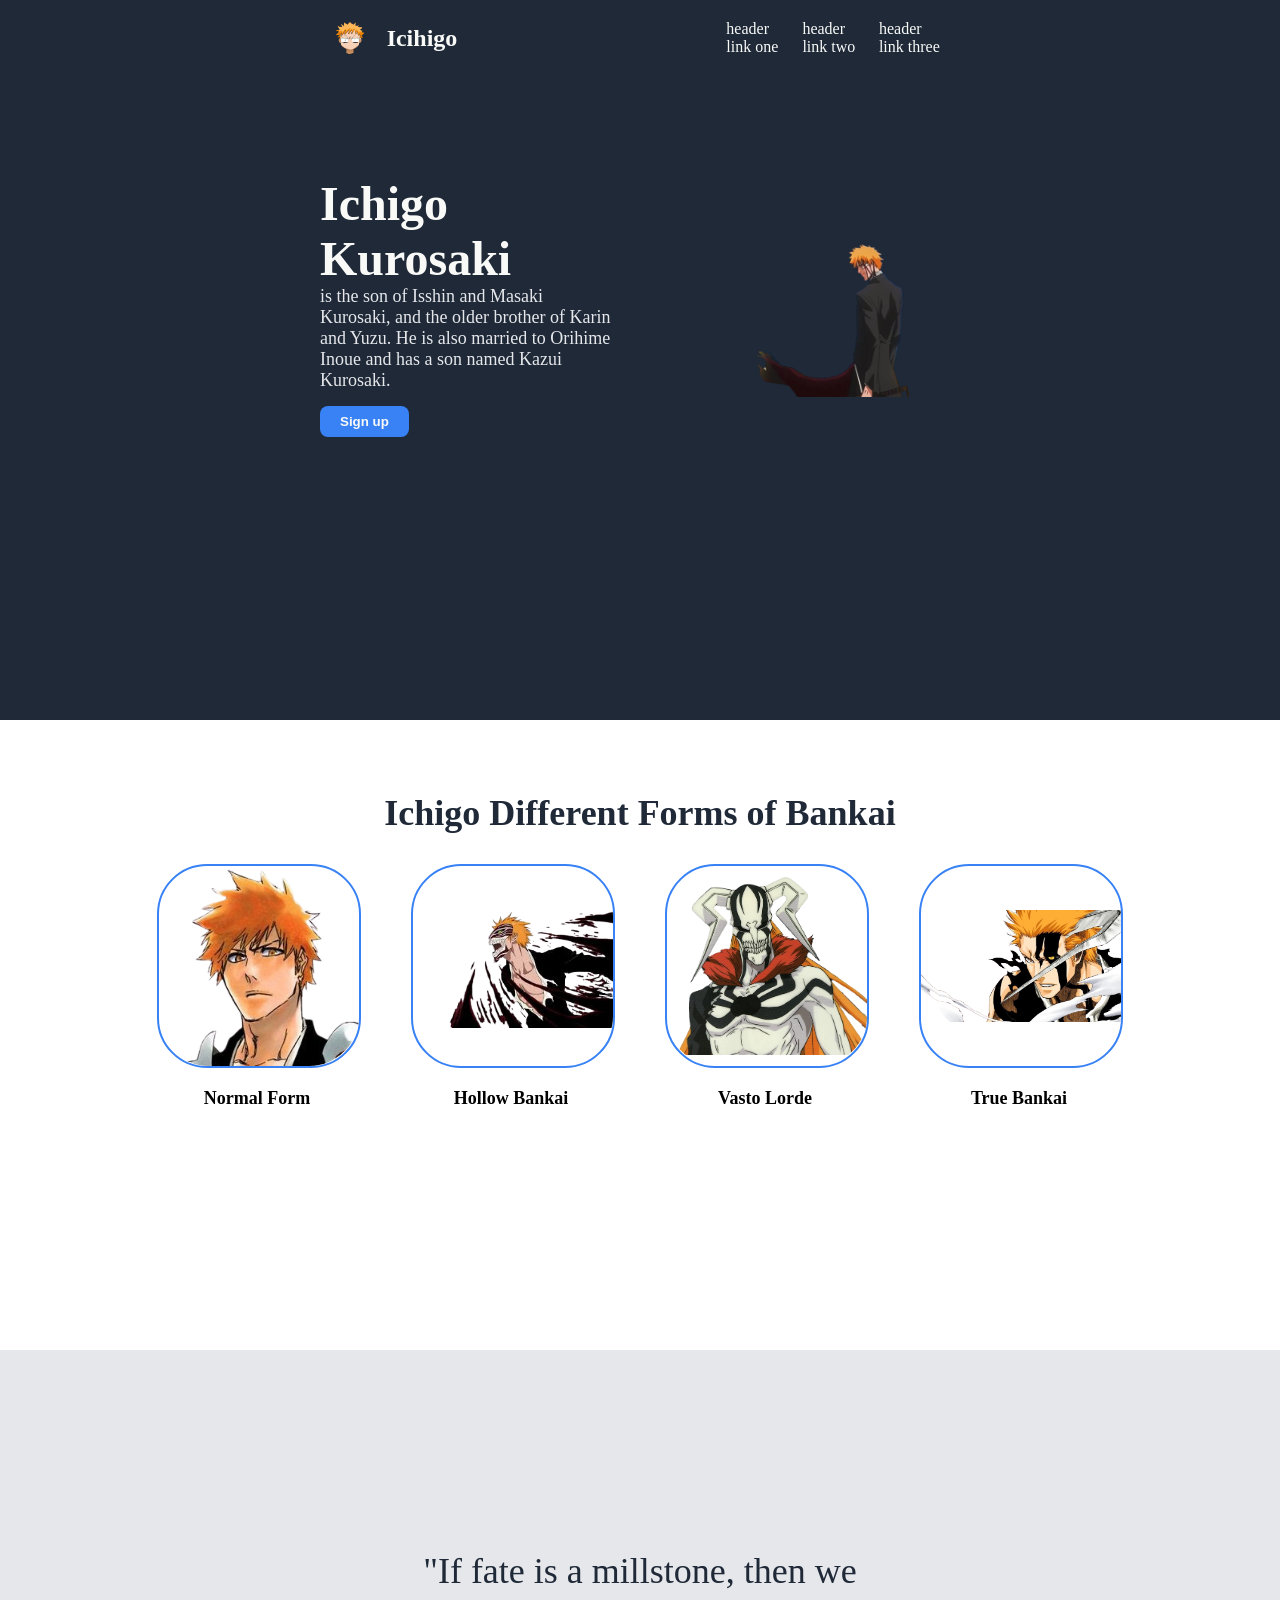
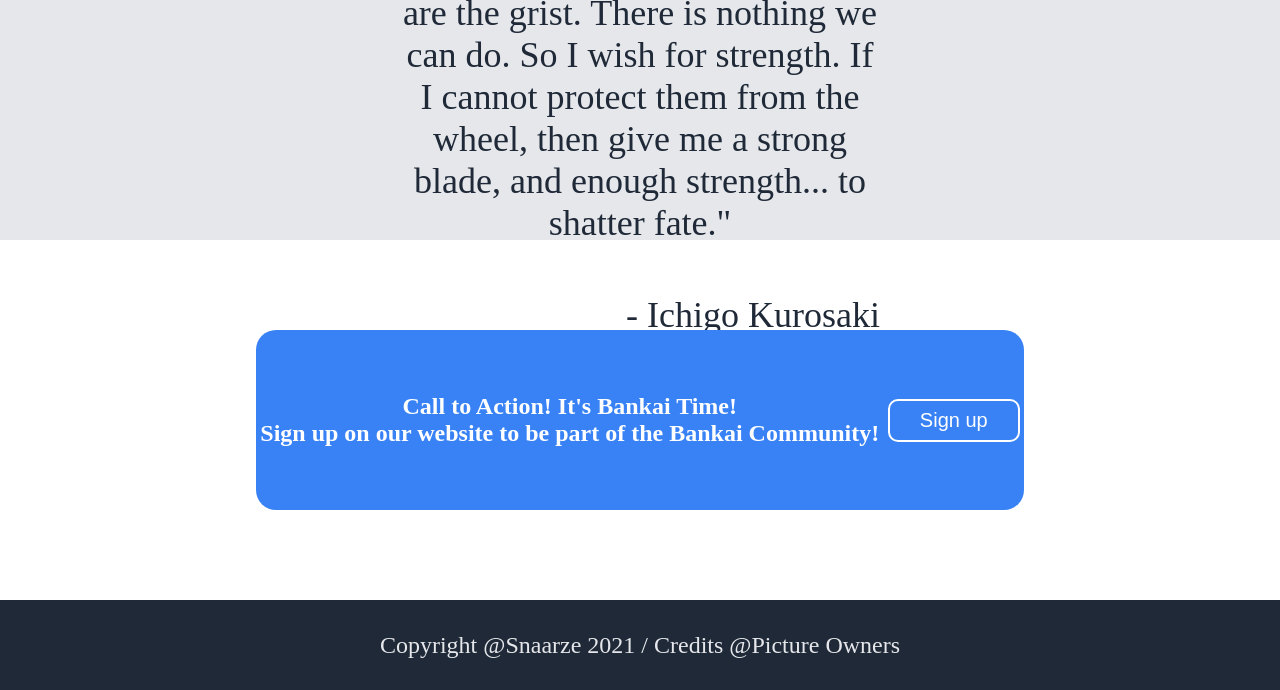
<file: index.html>
<!DOCTYPE html>
<html lang="en">
<head>
    <meta charset="UTF-8">
    <meta name="viewport" content="width=device-width, initial-scale=1.0">
    <title>Landing Page</title>
    <link rel="stylesheet" href="style.css">
</head>
<body>
    <div class="container">
        <div class="first-section">
            <div class="nav-bar">
               <div class="logo-container">
                <img  class="imgs"src="./img/516-5164946_chibi-ichigo-face-01-by-dehiar-on-deviantart-removebg-preview.png" alt="">
               <h1 class="header-text">Icihigo</h1>
               </div>

                <ul>
                    <li><a href="">header link one</a></li>
                    <li><a href="">header link two</a></li>
                    <li><a href="">header link three</a></li>
                </ul>
            </div>
            <div class="main-section">
                <div class="left-section">
                    <h1 class="hero-text">Ichigo Kurosaki</h1>
                    <p class="sub-hero-text">is the son of Isshin and Masaki Kurosaki, and the older brother of Karin and Yuzu. He is also married to Orihime Inoue and has a son named Kazui Kurosaki.</p>
                    <div class="btn-container">
                        <button class="signUp-btn">Sign up</button>
                    </div>
                </div>
                <div class="right-section">
                    <img class="img" src="./img/maxresdefault-removebg-preview.png" alt="">
                </div>
            </div>
        </div>
        <div class="second-section">
            <h1 class="h1-title">
                Ichigo Different Forms of Bankai
            </h1>
            <div class="card-container">
                <div class="card">
                    <div class="content">
                        <img src="./img/f49b7393558f3be6927c7977d6b62aa49392d983r1-250-250v2_00-removebg-preview.png" alt="">
                    </div>
                    <div class="text-content">Normal Form</div>
                </div>
                <div class="card">
                    <div class="content">
                        <img src="./img/images-removebg-preview.png" alt="">
                    </div>
                    <div class="text-content">Hollow Bankai</div>
                </div>
                <div class="card">
                    <div class="content">
                        <img src="./img/HD-wallpaper-ichigo-vasto-lorde-bleach-ichigo-vasto-lorde-removebg-preview.png" alt="">
                    </div>
                    <div class="text-content">Vasto Lorde</div>
                </div>
                <div class="card">
                    <div class="content">
                      <img src="./img/what-is-ichigos-true-bankai-removebg-preview.png" alt="">
                    </div>
                    <div class="text-content">True Bankai</div>
                </div>
            </div>
        </div>
        <div class="third-section">
            <div class="qoute-container">
               <p class="qoute-text">
                "If fate is a millstone, then we are the grist. There is nothing we can do. So I wish for strength. If I cannot protect them from the wheel, then give me a strong blade, and enough strength... to shatter fate."
            </p>
            <p class="text-author">
                - Ichigo Kurosaki
            </p>
            </div>
        </div>
        <div class="fourth-section">
            <div class="community-container">
                <div class="Lsection">
                    <p>Call to Action! It's Bankai Time!</p>
                    <p>Sign up on our website to be part of the Bankai Community!</p>
                </div>
                <div class="Rsection">
                    <button class="btn-signup">
                        Sign up
                    </button>
                </div>
            </div>
        </div>
        <div class="footer-section">
            Copyright @Snaarze 2021  / Credits @Picture Owners
        </div>
    </div>
</body>
</html>
</file>
<file: style.css>
* {
    padding: 0;
    margin: 0;
}

body, .container{
    width: auto;
    height: 240vh;
}

.first-section {
    background-color: #1f2937;
    height: 80vh;
    padding: 0px 320px;
}

.second-section{
    display: flex;
    flex-direction: column;
    justify-content: center;
    align-items: center;
    height: 70vh;
}

.third-section{
    background-color: #e5e7eb;
    height: 10vh;
    padding: 200px 400px;
}

.fourth-section {
    height: 40vh;
}
.fourth-section , .community-container{
    display: flex;
    justify-content: center;
    align-items: center;
    border-radius: 20px;
}



.community-container{
    height: 20vh;
    background-color: #3882f6;
    width: 60%;
    justify-content: space-around;
}

.footer-section{
    height: 10vh;
    background-color: #1f2937;
    display: flex;
    align-items: center;
    justify-content: center;
    color: #e5e7eb;
    font-size: 24px;
}

.nav-bar, .nav-bar ul {
    display: flex;
    justify-content: space-between;
    align-items: center;
    gap: 20px;
    padding: 10px;
}

.img {
    width: 100%;
    height: auto;
    -webkit-transform: scaleX(-1);
    transform: scaleX(-1);
}

.imgs {
    width: 10%;
}


li , a {
    text-decoration: none;
    list-style-type: none;
    color: #f9faf8;
}

.left-section, .right-section {
    width: 50%;
    display: flex;
    flex-direction: column;
    justify-content: center;
}

.nav-bar {
    margin-bottom: 100px;
}

.header-text {
    font-size: 24px;
    color: #f9faf8;
}

.hero-text {
    font-size: 48px;
    font-weight: bolder;
    color: #f9faf8;
}

.sub-hero-text {
    font-size: 18px;
    color: #e5e7eb;
}

.main-section{
    display: flex;
    flex-direction: row;
    gap: 50px;
}

.logo-container{
    display: flex;
    flex-direction: row;
    align-items: center;
    gap: 20px;
}

.signUp-btn{
    padding: 8px 20px;
    color: #f9faf8;
    background-color: #3882f6;
    border-radius: 8px;
    border: none;
    margin: 15px 0px;
    font-weight: bold;
    
}

.h1-title {
    text-align: center;
    margin: 30px;
    font-size: 36px;
    font-weight: bolder;
    color: #1f2937;
}

.card-container{
    display: flex;
    gap: 50px;
}

.content, .text-content{
    width: 200px;
    height: 200px;
    text-align: center;
}

.content {
    border: #3882f6 2px solid;
    border-radius: 50px;
}


.content img {
    object-fit: contain;
    width: 200px;
    height: 200px;
    border-radius: 50px;

}

.text-content {
    padding: 20px 0px;
    font-size: 18px ;
    font-weight: bold;
}

.qoute-container {
    display: flex;
    flex-direction: column;
    justify-content: center;
    gap: 50px;
}

.qoute-text, .text-author {
    font-size: 36px;
    color: #1f2937;  
}

.qoute-text{
    text-align: center;
}

.text-author {
    text-align: end;
}

.Lsection, .Rsection {
    display: flex;
    flex-direction: column;
    justify-content: ju;
    align-items: center;
}

.Lsection p {
    font-size: 24px;
    font-weight: bold;
    color: white;
    text-align: start;
}

.btn-signup {
    padding: 8px 30px;
    font-size: 20px;
    color: white;
    background-color: #3882f6;
    border: 2px white solid;
    border-radius: 10px;
}
</file>
